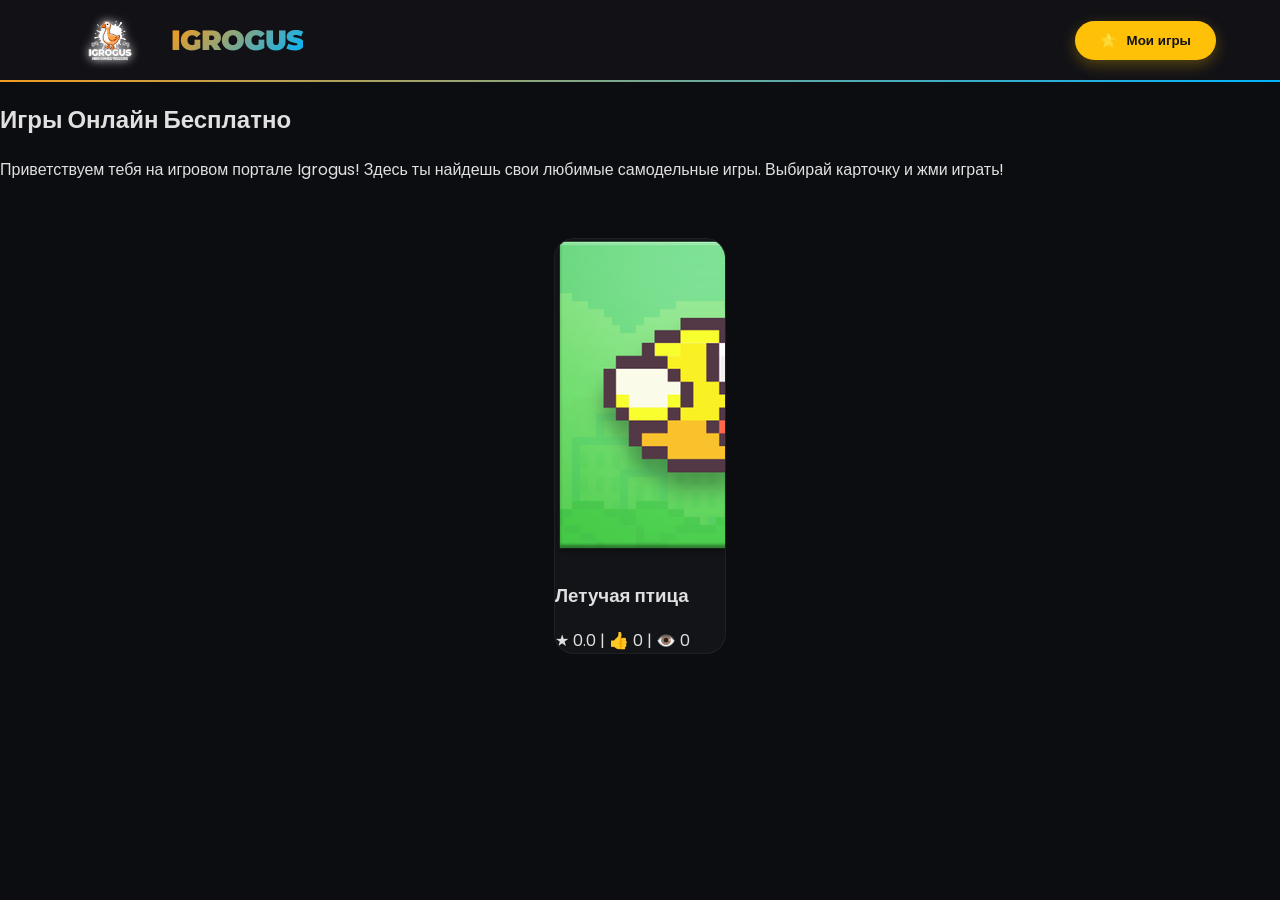
<file: index.html>
<!DOCTYPE html>
<html lang="ru">
<head>
    <meta charset="UTF-8">
    <meta name="viewport" content="width=device-width, initial-scale=1.0">
    <title>IGROGUS | Главная</title>
    <link rel="stylesheet" href="css/style.css">
    <link rel="icon" type="image/png" href="favicon.png">
</head>
<body>

    <header>
        <div class="logo-block" onclick="location.href='index.html'">
            <img src="image_0.png" alt="🪿" class="main-logo" id="mainLogo" onerror="this.style.display='none'; document.getElementById('logoFallback').style.display='block'">
            <div id="logoFallback" class="emoji-logo" style="display:none; font-size: 30px;">🪿</div>
            <span class="logo-text">IGROGUS</span>
        </div>
        <nav>
            <button class="fav-btn" onclick="openFavoritesModal()">
                <span>⭐</span> Мои игры
            </button>
        </nav>
    </header>

    <main>
        <section class="welcome-box">
            <h1>Игры Онлайн Бесплатно</h1>
            <p>Приветствуем тебя на игровом портале Igrogus! Здесь ты найдешь свои любимые самодельные игры. Выбирай карточку и жми играть!</p>
        </section>

        <div class="game-grid" id="mainGrid">
            <div class="game-card" onclick="goToGamePage('game1', 'Летучая птица', 'game1pic.png')">
    <img src="game1pic.png" alt="Game">
    <div class="game-info">
        <h3>Летучая птица</h3>
        <div class="card-stats">
            ★ <span id="rating-game1">0.0</span> | 
            👍 <span id="likes-game1">0</span> | 
            👁️ <span id="views-game1">0</span>
        </div>
    </div>
</div>    </div>

        </div>
    </main>

    <div id="favModal" class="modal">
        <div class="modal-content">
            <span class="close-btn" onclick="closeFavoritesModal()">&times;</span>
            <h2 style="margin-bottom:20px;">⭐ Мои любимые игры</h2>
            <div id="favoritesList">
                </div>
        </div>
    </div>

    <script src="js/script.js"></script>
</body>
</html>
</file>
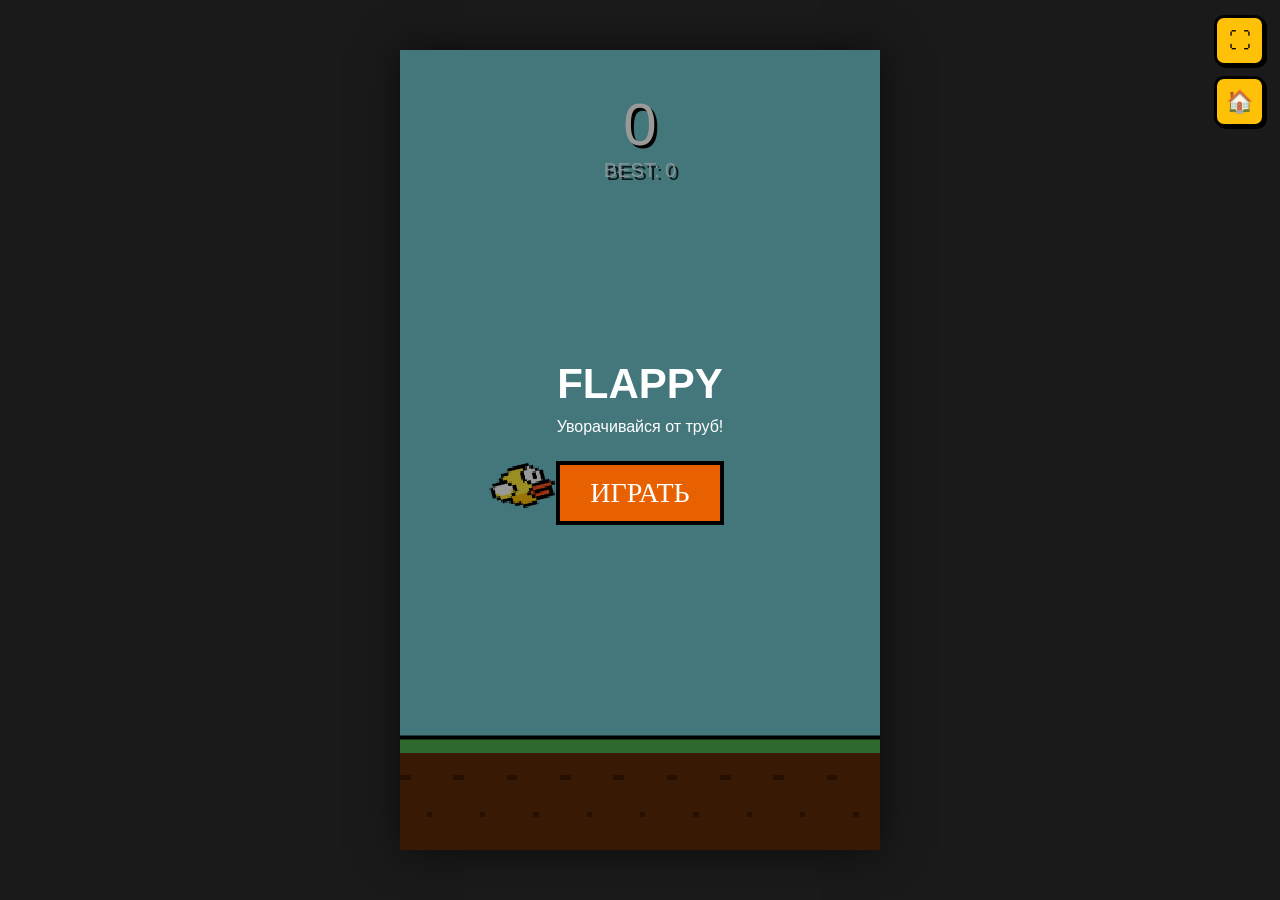
<file: games/game1.html>
<!DOCTYPE html>
<html lang="ru">
<head>
    <meta charset="UTF-8">
    <meta name="viewport" content="width=device-width, initial-scale=1.0, maximum-scale=1.0, user-scalable=0">
    <title>Flappy Bird AI - Igrogus Web</title>
    <style>
        @font-face {
            font-family: 'Pixel';
            src: url('https://fonts.cdnfonts.com/s/29136/CommonPixel.woff') format('woff');
        }

        body {
            margin: 0;
            padding: 0;
            overflow: hidden;
            background-color: #1a1a1a;
            font-family: 'Pixel', sans-serif;
            display: flex;
            justify-content: center;
            align-items: center;
            height: 100vh;
            /* ДОБАВЛЕНО: Запрещаем скролл и зум на телефонах */
            touch-action: none; 
        }

        #game-wrapper {
            position: relative;
            width: 100%;
            height: 100%;
            max-width: 480px;
            max-height: 800px;
            aspect-ratio: 9 / 16;
            background-color: #70c5ce;
            box-shadow: 0 0 40px rgba(0,0,0,0.6);
            overflow: hidden;
        }

        canvas {
            display: block;
            width: 100%;
            height: 100%;
            image-rendering: pixelated;
        }

        #ui-layer {
            position: absolute;
            top: 0;
            left: 0;
            width: 100%;
            height: 100%;
            pointer-events: none;
            display: flex;
            flex-direction: column;
            align-items: center;
            color: white;
            text-shadow: 3px 3px 0 #000;
            z-index: 10;
        }

        .current-score { font-size: 60px; margin-top: 40px; }
        .best-score { font-size: 20px; opacity: 0.8; }

        #menu {
            position: absolute;
            top: 0; left: 0; width: 100%; height: 100%;
            background: rgba(0,0,0,0.4);
            display: flex;
            flex-direction: column;
            justify-content: center;
            align-items: center;
            z-index: 20;
            color: white;
            text-align: center;
        }

        /* ДОБАВЛЕНО: Группа кнопок для меню, чтобы красиво стояли друг под другом */
        .btn-group {
            display: flex;
            flex-direction: column;
            gap: 15px;
            align-items: center;
            margin: 15px;
        }

        .start-btn {
            background: #e86101;
            border: 4px solid #000;
            padding: 12px 30px;
            color: white;
            font-size: 28px;
            cursor: pointer;
            image-rendering: pixelated;
            font-family: 'Pixel';
        }

        /* ДОБАВЛЕНО: Кнопка выхода в меню из игры */
        .exit-btn {
            background: #5d2906;
            border: 4px solid #000;
            padding: 10px 20px;
            color: white;
            font-size: 20px;
            cursor: pointer;
            image-rendering: pixelated;
            font-family: 'Pixel';
        }

        #ai-advice {
            background: #fff;
            color: #333;
            border: 3px solid #000;
            padding: 12px;
            margin: 15px;
            font-size: 14px;
            max-width: 80%;
            text-shadow: none;
            border-radius: 8px;
            display: none;
            line-height: 1.4;
        }

        .loading-text:after {
            content: '.';
            animation: dots 1s steps(5, end) infinite;
        }
        @keyframes dots { 0%, 20% { content: '.'; } 40% { content: '..'; } 60% { content: '...'; } }
        .hidden { display: none !important; }

        /* ДОБАВЛЕНО: Кнопки СНАРУЖИ игры (полный экран и домик) */
        .external-controls {
            position: absolute;
            top: 15px;
            right: 15px;
            display: flex;
            flex-direction: column;
            gap: 10px;
            z-index: 100;
        }

        @media (max-width: 600px) {
            .external-controls {
                flex-direction: row; /* На телефонах выстраиваем в ряд */
            }
        }

        .side-btn {
            background: #ffc107;
            border: 3px solid #000;
            width: 45px;
            height: 45px;
            display: flex;
            justify-content: center;
            align-items: center;
            cursor: pointer;
            font-size: 22px;
            border-radius: 10px;
            box-shadow: 2px 2px 0px #000;
            transition: transform 0.1s;
        }
        .side-btn:active {
            transform: translate(2px, 2px);
            box-shadow: none;
        }
    </style>
</head>
<body>

<!-- ДОБАВЛЕНО: Кнопки управления ВНЕ рамки самой игры (но поверх фона) -->
<div class="external-controls">
    <div class="side-btn" onclick="toggleFullScreen()" title="На весь экран">⛶</div>
    <div class="side-btn" onclick="goToMenu()" title="На главную Igrogus">🏠</div>
</div>

<div id="game-wrapper">
    <div id="ui-layer">
        <div class="current-score" id="scoreDisplay">0</div>
        <div class="best-score" id="bestDisplay">BEST: 0</div>
    </div>

    <div id="menu">
        <h1 id="menuTitle" style="font-size: 42px; margin: 0;">FLAPPY</h1>
        <p style="margin: 10px 0;">Уворачивайся от труб!</p>
        
        <!-- ДОБАВЛЕНО: Обернули кнопки в группу и добавили кнопку "В МЕНЮ" -->
        <div class="btn-group">
            <button class="start-btn" id="playBtn">ИГРАТЬ</button>
            <button class="exit-btn hidden" id="exitBtn" onclick="goToMenu()">В МЕНЮ</button>
        </div>

        <div id="ai-advice"></div>
    </div>

    <canvas id="gameCanvas"></canvas>
</div>

<script>
    const apiKey = ""; // Ключ API Gemini
    const canvas = document.getElementById('gameCanvas');
    const ctx = canvas.getContext('2d');
    const scoreDisplay = document.getElementById('scoreDisplay');
    const bestDisplay = document.getElementById('bestDisplay');
    const menu = document.getElementById('menu');
    const playBtn = document.getElementById('playBtn');
    const aiAdviceBox = document.getElementById('ai-advice');
    
    // ДОБАВЛЕНО: Получаем новые элементы для изменения
    const exitBtn = document.getElementById('exitBtn');
    const menuTitle = document.getElementById('menuTitle');

    // Настройка размеров
    canvas.width = 360;
    canvas.height = 640;

    // Загрузка спрайта
    const birdImg = new Image();
    birdImg.src = 'Flap.png'; 
    let imgLoaded = false;
    birdImg.onload = () => imgLoaded = true;

    // Состояние игры
    let gameState = 'MENU';
    let score = 0;
    let bestScore = localStorage.getItem('igrogus_flappy_best') || 0;
    bestDisplay.innerText = `BEST: ${bestScore}`;
    let pipes = [];
    let frame = 0;
    let groundX = 0;

    // ОБНОВЛЕННЫЕ РАЗМЕРЫ (КВАДРАТНЫЕ)
    const bird = {
        x: 50, y: 300, w: 90, h: 90, 
        velocity: 0, 
        gravity: 0.22, // Немного уменьшил гравитацию для плавности
        jump: -4.5,    // Немного уменьшил силу прыжка
        rotation: 0
    };

    const pipeGap = 170; // Чуть увеличил просвет для баланса
    const pipeWidth = 54;

    // --- ДОБАВЛЕНО: Функции для внешних кнопок ---
    function toggleFullScreen() {
        if (!document.fullscreenElement) {
            document.documentElement.requestFullscreen();
        } else {
            if (document.exitFullscreen) document.exitFullscreen();
        }
    }

    function goToMenu() {
        // Перенаправляем на страницу описания игры или главную
        // Так как файл в папке games, выходим на уровень вверх
        window.location.href = '../game_page.html'; 
    }
    // ---------------------------------------------

    // --- Интеграция Gemini ---
    async function fetchAIAdvice(currentScore, best) {
        aiAdviceBox.style.display = 'block';
        aiAdviceBox.innerHTML = '<span class="loading-text">ИИ анализирует полет</span>';
        
        const prompt = `Ты - ИИ-комментатор в игре Flappy Bird. Игрок только что проиграл со счетом ${currentScore}. Его рекорд: ${best}. 
        Напиши короткую (одна фраза), очень разнообразную реакцию. 
        Варианты стиля: 
        1. Саркастичный (подшути над медлительностью).
        2. Философский (о смысле падения).
        3. Мотивирующий (как настоящий тренер).
        4. Гневный (почему ты врезался в текстуру?!).
        5. Странный (про куриные крылышки).
        Используй русский язык.`;
        
        let retries = 0;
        const callGemini = async () => {
            try {
                const res = await fetch(`https://generativelanguage.googleapis.com/v1beta/models/gemini-2.5-flash-preview-09-2025:generateContent?key=${apiKey}`, {
                    method: 'POST',
                    headers: { 'Content-Type': 'application/json' },
                    body: JSON.stringify({ contents: [{ parts: [{ text: prompt }] }] })
                });
                const data = await res.json();
                return data.candidates?.[0]?.content?.parts?.[0]?.text;
            } catch (err) {
                if (retries < 3) {
                    retries++;
                    await new Promise(r => setTimeout(r, 1000 * retries));
                    return callGemini();
                }
                return null;
            }
        };

        const advice = await callGemini();
        aiAdviceBox.innerText = advice || "Неплохо, но трубы оказались сильнее.";
    }

    function resetGame() {
        bird.y = 300; bird.velocity = 0; bird.rotation = 0;
        pipes = []; score = 0; frame = 0;
        scoreDisplay.innerText = score;
        gameState = 'PLAYING';
        menu.classList.add('hidden');
        aiAdviceBox.style.display = 'none';
        
        // ДОБАВЛЕНО: Прячем кнопку выхода при рестарте и меняем заголовок обратно
        exitBtn.classList.add('hidden');
        menuTitle.innerText = "FLAPPY";
    }

    function gameOver() {
        gameState = 'GAMEOVER';
        if (score > bestScore) {
            bestScore = score;
            localStorage.setItem('igrogus_flappy_best', bestScore);
            bestDisplay.innerText = `BEST: ${bestScore}`;
        }
        menu.classList.remove('hidden');
        
        // ДОБАВЛЕНО: Показываем кнопку "В МЕНЮ" и меняем надпись
        exitBtn.classList.remove('hidden');
        menuTitle.innerText = "КОНЕЦ!";
        
        fetchAIAdvice(score, bestScore);
    }

    function drawBird() {
        ctx.save();
        ctx.translate(bird.x + bird.w/2, bird.y + bird.h/2);
        
        // ПЛАВНОЕ ВРАЩЕНИЕ
        let targetRotation = 0;
        if (bird.velocity > 0) {
            targetRotation = Math.min(Math.PI / 2.5, bird.velocity * 0.15);
        } else {
            targetRotation = -0.3;
        }
        // Линейная интерполяция для плавности поворота
        bird.rotation += (targetRotation - bird.rotation) * 0.2;
        
        ctx.rotate(bird.rotation);

        if (imgLoaded) {
            ctx.drawImage(birdImg, -bird.w/2, -bird.h/2, bird.w, bird.h);
        } else {
            // Улучшенная квадратная курица (Fallback)
            // Тело
            ctx.fillStyle = '#fce205';
            ctx.fillRect(-bird.w/2, -bird.h/2, bird.w, bird.h);
            ctx.strokeStyle = '#000';
            ctx.lineWidth = 2;
            ctx.strokeRect(-bird.w/2, -bird.h/2, bird.w, bird.h);
            // Клюв
            ctx.fillStyle = '#f39c12';
            ctx.fillRect(bird.w/2 - 10, -5, 12, 12);
            ctx.strokeRect(bird.w/2 - 10, -5, 12, 12);
            // Глаз
            ctx.fillStyle = '#fff';
            ctx.fillRect(4, -12, 12, 12);
            ctx.fillStyle = '#000';
            ctx.fillRect(10, -9, 4, 4);
            // Гребень
            ctx.fillStyle = '#e74c3c';
            ctx.fillRect(-6, -bird.h/2 - 4, 14, 10);
        }
        ctx.restore();
    }

    function drawPipe(x, y, h, isTop) {
        ctx.fillStyle = '#73bf2e';
        ctx.fillRect(x, y, pipeWidth, h);
        ctx.fillStyle = '#b1f274'; // Блик
        ctx.fillRect(x + 4, y, 6, h);
        ctx.fillStyle = '#558022'; // Тень
        ctx.fillRect(x + pipeWidth - 10, y, 6, h);
        
        // Ободок
        const headH = 24;
        const headW = pipeWidth + 8;
        const headX = x - 4;
        const headY = isTop ? (y + h - headH) : y;
        ctx.fillStyle = '#73bf2e';
        ctx.fillRect(headX, headY, headW, headH);
        ctx.strokeStyle = '#000';
        ctx.lineWidth = 2;
        ctx.strokeRect(headX, headY, headW, headH);
        ctx.strokeRect(x, y, pipeWidth, h);
    }

    function drawGround() {
        const groundY = canvas.height - 90;
        // Коричневая земля
        ctx.fillStyle = '#5d2906';
        ctx.fillRect(0, groundY, canvas.width, 90);
        // Трава
        ctx.fillStyle = '#4caf50';
        ctx.fillRect(0, groundY, canvas.width, 12);
        // Текстура земли
        ctx.fillStyle = '#3d1a03';
        for(let i=0; i<12; i++) {
            let x = (i * 40 + groundX) % (canvas.width + 40) - 40;
            ctx.fillRect(x, groundY + 30, 8, 4);
            ctx.fillRect(x + 20, groundY + 60, 4, 4);
        }
        ctx.strokeStyle = '#000';
        ctx.lineWidth = 3;
        ctx.strokeRect(-5, groundY, canvas.width + 10, 95);
    }

    function update() {
        if (gameState !== 'PLAYING') return;

        frame++;
        groundX = (groundX - 2.5) % 40;
        bird.velocity += bird.gravity;
        bird.y += bird.velocity;

        if (frame % 100 === 0) {
            let topH = Math.random() * (canvas.height - 300) + 50;
            pipes.push({ x: canvas.width, top: topH, passed: false });
        }

        for (let i = pipes.length - 1; i >= 0; i--) {
            let p = pipes[i];
            p.x -= 2.5;

            // Коллизии
            if (bird.x + bird.w - 6 > p.x && bird.x + 6 < p.x + pipeWidth) {
                if (bird.y + 6 < p.top || bird.y + bird.h - 6 > p.top + pipeGap) {
                    gameOver();
                }
            }

            if (!p.passed && p.x + pipeWidth < bird.x) {
                score++;
                scoreDisplay.innerText = score;
                p.passed = true;
            }
            if (p.x < -pipeWidth) pipes.splice(i, 1);
        }

        if (bird.y + bird.h > canvas.height - 90 || bird.y < -50) gameOver();
    }

    function loop() {
        ctx.fillStyle = '#70c5ce';
        ctx.fillRect(0, 0, canvas.width, canvas.height);
        
        pipes.forEach(p => {
            drawPipe(p.x, 0, p.top, true);
            drawPipe(p.x, p.top + pipeGap, canvas.height - 90 - (p.top + pipeGap), false);
        });
        
        drawGround();
        drawBird();
        update();
        requestAnimationFrame(loop);
    }

    function jump() { 
        if (gameState === 'PLAYING') {
            bird.velocity = bird.jump; 
        }
    }

    window.addEventListener('keydown', (e) => { if(e.code === 'Space') jump(); });
    canvas.addEventListener('mousedown', (e) => { if(gameState === 'PLAYING') jump(); });
    canvas.addEventListener('touchstart', (e) => { e.preventDefault(); if(gameState === 'PLAYING') jump(); });
    playBtn.addEventListener('click', (e) => { e.stopPropagation(); resetGame(); });

    loop();
</script>
</body>
</html>
</file>
<file: css/style.css>
/* css/style.css */
@import url('https://fonts.googleapis.com/css2?family=Montserrat:wght@700;900&family=Poppins:wght@400;600&display=swap');

:root {
    --bg-color: #0c0d11; /* Глубокий антрацит */
    --card-bg: rgba(255, 255, 255, 0.03); /* Стеклоэффект */
    --accent-yellow: #ffc107; /* Для кнопок и звезд */
    --accent-gradient: linear-gradient(135deg, #ff9a13 0%, #00b4ff 100%); /* Градиент с логотипа */
    --text-main: #e0e0e0;
    --text-bold: #ffffff;
}

body {
    background-color: var(--bg-color);
    color: var(--text-main);
    font-family: 'Poppins', sans-serif;
    margin: 0;
    overflow-x: hidden;
}

/* --- HEADER --- */
header {
    background: rgba(18, 18, 24, 0.95);
    backdrop-filter: blur(10px);
    padding: 15px 5%;
    display: flex;
    justify-content: space-between;
    align-items: center;
    border-bottom: 2px solid;
    border-image: var(--accent-gradient) 1;
    position: sticky;
    top: 0;
    z-index: 100;
}

.logo-block {
    display: flex;
    align-items: center;
    gap: 15px;
}

.main-logo {
    height: 50px;
    width: auto;
    filter: drop-shadow(0 0 5px var(--text-main)); /* Легкое свечение логотипа */
}

.logo-text {
    font-family: 'Montserrat', sans-serif;
    font-weight: 900; /* Самые толстые буквы */
    font-size: 28px;
    letter-spacing: -1px;
    background: var(--accent-gradient);
    -webkit-background-clip: text;
    color: transparent;
}

/* --- КНОПКА "МОИ ИГРЫ" --- */
.fav-btn {
    background-color: var(--accent-yellow);
    color: #121212;
    border: none;
    padding: 12px 25px;
    font-weight: 600;
    border-radius: 50px; /* Круглая */
    cursor: pointer;
    transition: all 0.3s ease;
    display: flex;
    align-items: center;
    gap: 10px;
    box-shadow: 0 5px 15px rgba(255, 193, 7, 0.3);
}

.fav-btn:hover {
    transform: translateY(-3px) scale(1.02);
    box-shadow: 0 10px 20px rgba(255, 193, 7, 0.5);
}

/* --- GAME GRID --- */
.game-grid {
    display: flex;
    flex-wrap: wrap;
    gap: 25px;
    padding: 40px 5%;
    justify-content: center;
}

/* --- КРАСИВЫЕ КАРТОЧКИ --- */
.game-card {
    width: 170px;
    background: var(--card-bg);
    border-radius: 20px;
    cursor: pointer;
    transition: all 0.5s cubic-bezier(0.23, 1, 0.32, 1);
    position: relative;
    overflow: hidden;
    border: 1px solid rgba(255, 255, 255, 0.05);
}

.game-card::before {
    content: '';
    position: absolute;
    top: 0; left: 0; width: 100%; height: 100%;
    background: var(--accent-gradient);
    opacity: 0;
    transition: 0.5s;
    z-index: -1;
}

.game-card:hover {
    transform: translateY(-10px) rotate(2deg);
    border-color: rgba(255, 255, 255, 0.1);
    box-shadow: 0 20px 40px rgba(0, 0, 0, 0.6);
}

.game-card:hover::before { opacity: 0.1; }

.card-img-block {
    height: 140px;
    position: relative;
    overflow: hidden;
}

.card-img {
    height: 100%;
    width: 100%;
    background-size: cover;
    background-position: center;
    border-radius: 20px 20px 0 0;
    transition: 0.5s;
}

.game-card:hover .card-img { transform: scale(1.15); }

.card-info { padding: 15px; text-align: center; }

.game-title {
    display: block;
    font-weight: 600;
    font-size: 15px;
    color: var(--text-bold);
    margin-bottom: 8px;
    font-family: 'Montserrat', sans-serif;
}

.game-meta {
    font-size: 13px;
    color: #a0a0a0;
    display: flex;
    justify-content: center;
    gap: 10px;
    align-items: center;
}

.stat-group { display: flex; align-items: center; gap: 4px; }
.star-icon { color: var(--accent-yellow); font-size: 16px; }

/* --- УНИКАЛЬНЫЕ НАЗВАНИЯ "НОВАЯ ИГРА" --- */
.card-label {
    position: absolute;
    top: 10px;
    left: 10px;
    background: var(--accent-gradient);
    color: #121212;
    padding: 4px 10px;
    font-size: 10px;
    font-weight: 700;
    border-radius: 5px;
    text-transform: uppercase;
}
/* Стили для смайликов-заменителей */
.fallback-emoji {
    height: 140px;
    display: flex;
    align-items: center;
    justify-content: center;
    font-size: 60px;
    background: #222;
}

/* Модальное окно (Избранное) */
.modal {
    display: none;
    position: fixed;
    z-index: 1000;
    left: 0; top: 0; width: 100%; height: 100%;
    background-color: rgba(0,0,0,0.8);
    backdrop-filter: blur(5px);
}

.modal-content {
    background-color: #1a1a1a;
    margin: 10% auto;
    padding: 30px;
    border: 1px solid var(--accent-yellow);
    width: 80%;
    max-width: 500px;
    border-radius: 20px;
    color: white;
    text-align: center;
}

.close {
    float: right;
    font-size: 28px;
    font-weight: bold;
    cursor: pointer;
}

#favoritesList div {
    padding: 10px;
    border-bottom: 1px solid #333;
    display: flex;
    justify-content: space-between;
    align-items: center;
}

.fav-item-btn {
    background: var(--accent-yellow);
    border: none;
    padding: 5px 15px;
    border-radius: 5px;
    cursor: pointer;
}
</file>
